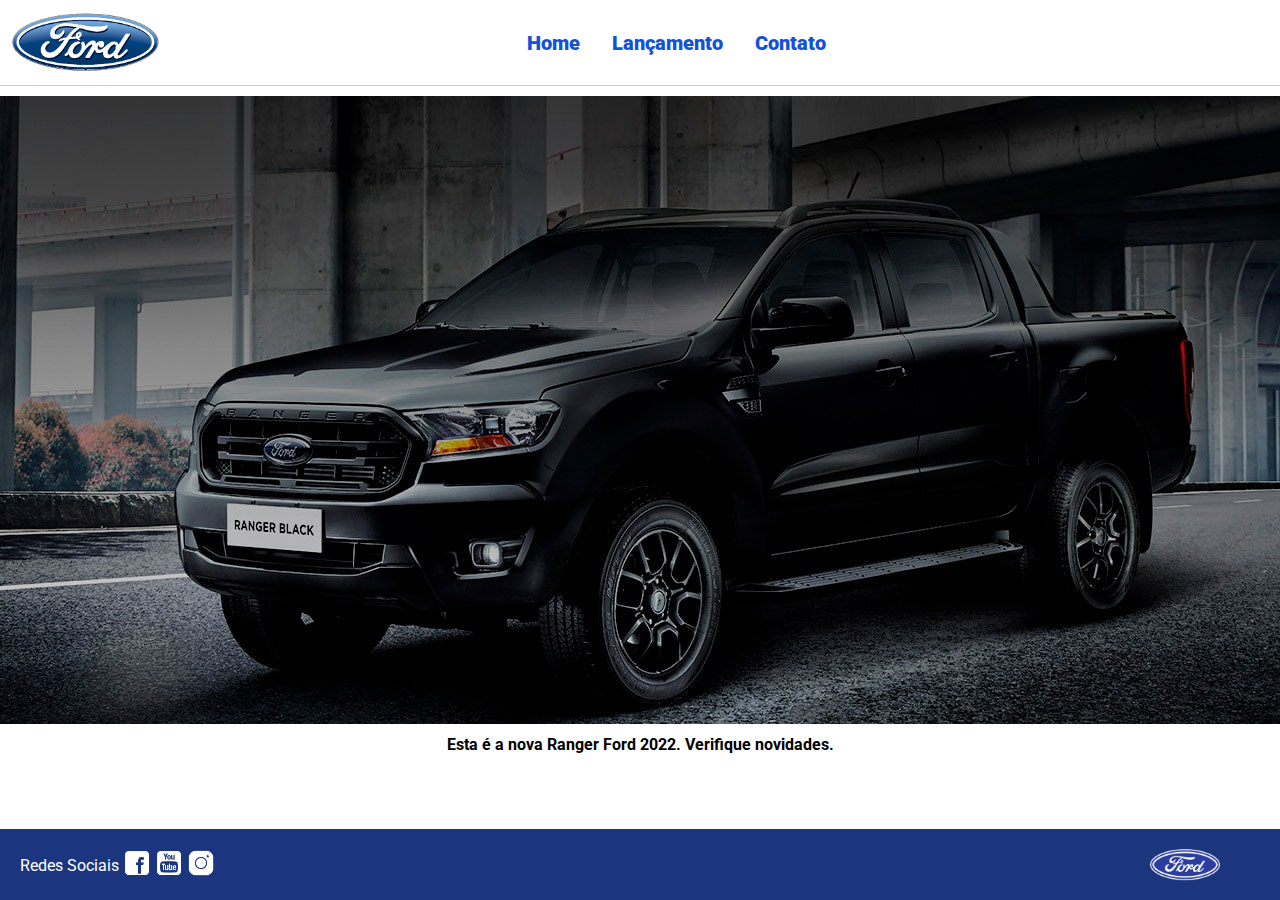
<file: index.html>
<!DOCTYPE html>
<html lang="pt-br">

<head>
    <meta charset="UTF-8">
    <meta http-equiv="X-UA-Compatible" content="IE=edge">
    <meta name="viewport" content="width=device-width, initial-scale=1.0">
    <title>Ford</title>
    <link href="css/reset.css" rel="stylesheet">
    <link href="css/style.css" rel="stylesheet">
    <script src="js/carousel.js"></script>
</head>

<body>
    <header>
        <div>
            <img src="img/logo-ford-256.png" width="150" class="logo" />
        </div>
        <nav>
            <ul>
                <li>
                    <a href="index.html">Home</a>
                </li>
                <li>
                    <a href="lancamento.html">Lançamento</a>
                </li>
                <li>
                    <a href="contato.html">Contato</a>
                </li>
            </ul>
        </nav>

    </header>
    <main>
        <div class="area-carousel">
            <button id="esquerda"> &#10094; </button>
            <div id="carousel"></div>
            <button id="direita"> &#10095; </button>
        </div>
        <div id="carousel-title">
        </div>

        <script>
            //insert each image on carousel

            carouselArr.push(new Carousel("imagem_1.jpg", "Esta é a nova Ranger Ford 2022. Verifique novidades.", "lancamento.html"));
            carouselArr.push(new Carousel("imagem_2.jpg", "Ford a nossa história", "#"));
            carouselArr.push(new Carousel("imagem_3.jpg", "Nova Ford Bronco Sport 2022", "lancamento.html"));
            Carousel.Start(carouselArr);


            // controles para o carrossel:
            const botaoDireita = document.getElementById("direita");
            const botaoEsquerda = document.getElementById("esquerda");

            botaoDireita.addEventListener("click", function() {
                Carousel.moverDireita();
            });
            botaoEsquerda.addEventListener("click", function() {
                Carousel.moverDireita();
            });
        </script>
       
    </main>
    <footer>
        <nav id="social">
            <ul>
                <li><span class="redesociais">Redes Sociais</span></li>
                <li><a href="#" title="Facebook"><img src="img/facebook-50.png"></a></li>
                <li><a href="#" title="YouTube"><img src="img/youtube-squared-50.png"></a></li>
                <li><a href="#" title="Instagram"><img src="img/instagram-logo-50.png"></a></li>
            </ul>
        </nav>
        <div>
            <img src="img/ford-96.png" width="70" />
        </div>
    </footer>
</body>

</html>
</file>
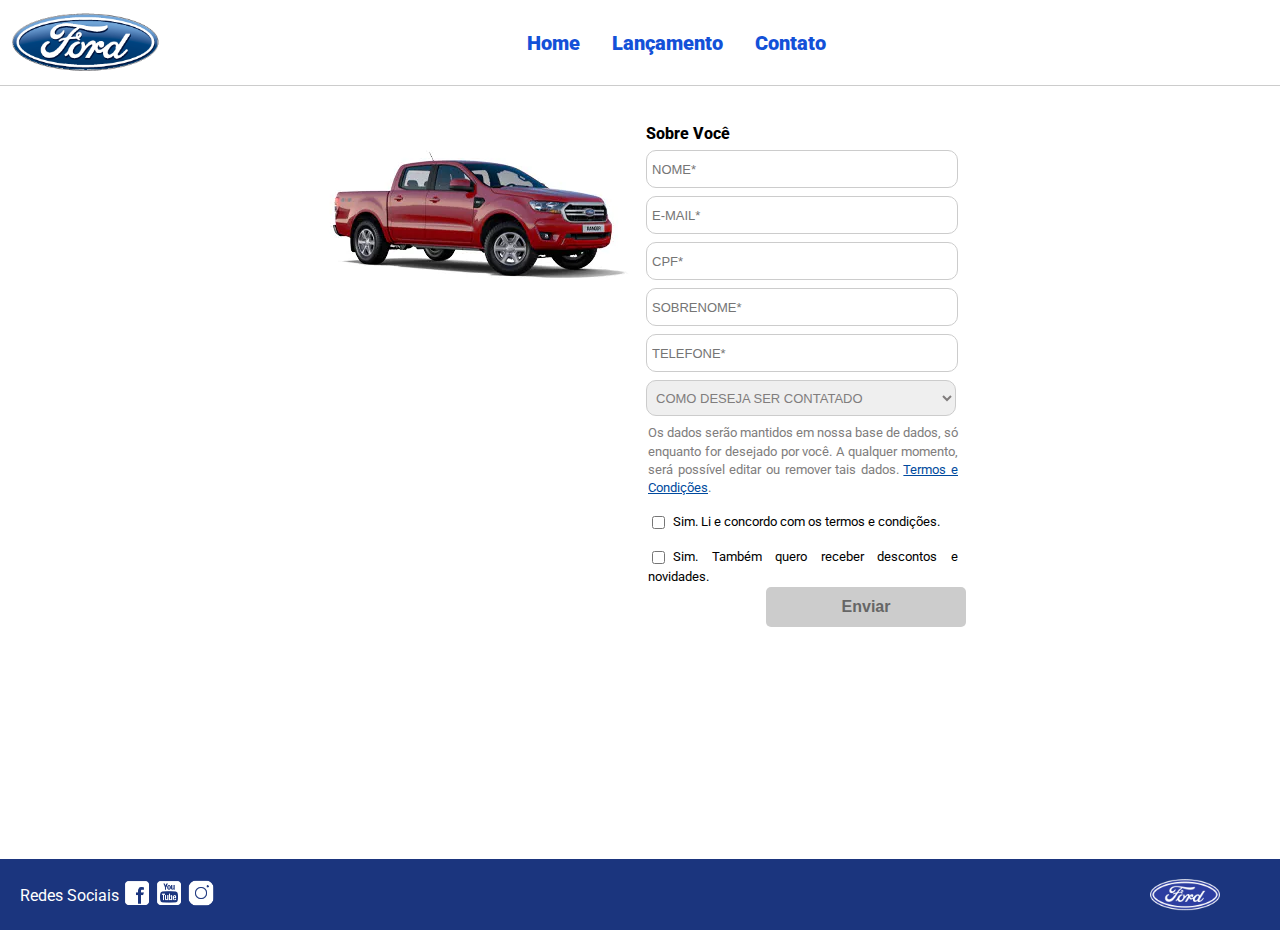
<file: contato.html>
<!DOCTYPE html>
<html lang="pt-br">

<head>
    <meta charset="UTF-8">
    <meta http-equiv="X-UA-Compatible" content="IE=edge">
    <meta name="viewport" content="width=device-width, initial-scale=1.0">
    <title>Ford</title>
    <link href="css/reset.css" rel="stylesheet">
    <link href="css/style.css" rel="stylesheet">
    <link href="css/form.css" rel="stylesheet">
    <script src="js/form.js"></script>
</head>

<body>
    <header>
        <div>
            <img src="img/logo-ford-256.png" width="150" class="logo" />
        </div>
        <nav>
            <ul>
                <li>
                    <a href="index.html">Home</a>
                </li>
                <li>
                    <a href="lancamento.html">Lançamento</a>
                </li>
                <li>
                    <a href="contato.html">Contato</a>
                </li>
            </ul>
        </nav>

    </header>
    <main>
        <div class="forms">
            <div>
                <img src="img/xls 2.2 diesel.jpg">
            </div>
            <div>
                <h2 class="titulo">Sobre Você</h2>
                <form id="formid">
                    <input id="nomeid" type="text" name="nome" placeholder="NOME*" class="fordform" required>
                    <input type="text" name="email" placeholder="E-MAIL*" class="fordform" required>
                    <input type="text" name="cpf" placeholder="CPF*" class="fordform" required>
                    <input type="text" name="sobrenome" placeholder="SOBRENOME*" class="fordform" required>
                    <input type="text" name="telefone" placeholder="TELEFONE*" class="fordform" required>
                    <select name="contato" class="fordform" required>
                        <option selected>COMO DESEJA SER CONTATADO</option>
                        <option>TELEFONE</option>
                        <option>E-MAIL</option>
                    </select>



                    <div class="checkbox-container">
                        <p class="consent-text">
                            Os dados serão mantidos em nossa base de dados, só enquanto for desejado por você. A
                            qualquer momento, será possível editar ou remover tais dados. <a
                                href="https://www.ford.com.br/politica-de-privacidade/" target="_blank">Termos e
                                Condições</a>.
                        </p>
                        <label>
                            <input type="checkbox" id="terms" name="terms_consent">Sim. Li e concordo com os termos e condições.

                        </label>
                        <label>
                            <input type="checkbox" name="newsletter_consent">Sim. Também quero receber descontos e novidades.
                        </label>
                    </div>

                    <button type="submit" id="submit-button">Enviar</button>
                </form>

            </div>
        </div>
    </main>
    <footer>
        <nav id="social">
            <ul>
                <li><span class="redesociais">Redes Sociais</span></li>
                <li><a href="#" title="Facebook"><img src="img/facebook-50.png"></a></li>
                <li><a href="#" title="YouTube"><img src="img/youtube-squared-50.png"></a></li>
                <li><a href="#" title="Instagram"><img src="img/instagram-logo-50.png"></a></li>
            </ul>
        </nav>
        <div>
            <img src="img/ford-96.png" width="70" />
        </div>
    </footer>
</body>

</html>
</file>
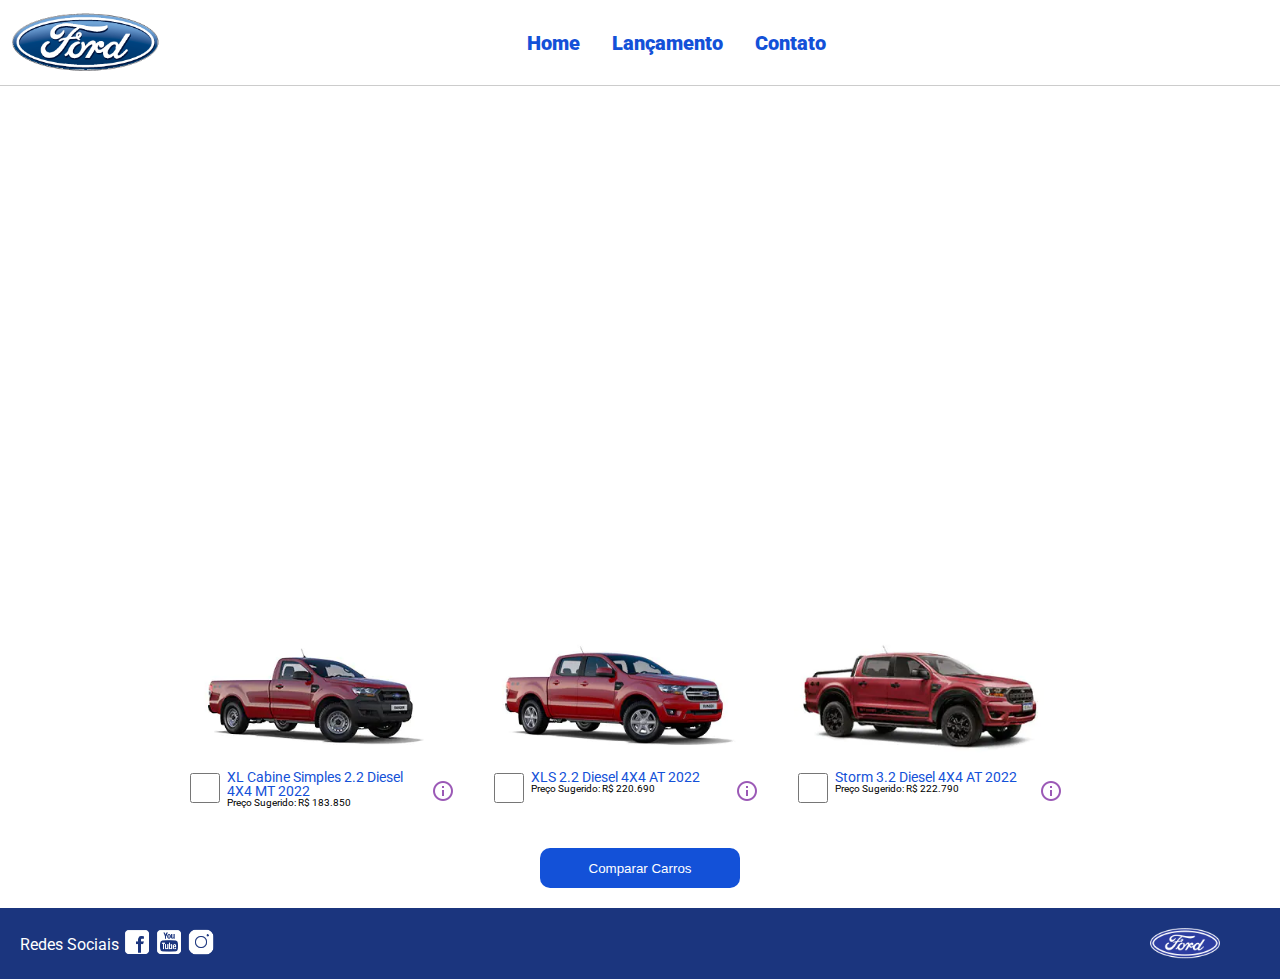
<file: lancamento.html>
<!DOCTYPE html>
<html lang="pt-br">
<head>
    <meta charset="UTF-8">
    <meta http-equiv="X-UA-Compatible" content="IE=edge">
    <meta name="viewport" content="width=device-width, initial-scale=1.0">
    <title>Ford</title>    
    <link href="css/reset.css" rel="stylesheet">
    <link href="css/style.css" rel="stylesheet">
    <link href="css/lancamento.css" rel="stylesheet">
    <script src="js/compare.js"></script>
</head>
<body>
    <header>       
        <div>
            <img src="img/logo-ford-256.png" width="150" class="logo" />
        </div>
        <nav>
            <ul>
                <li>
                    <a href="index.html">Home</a>
                </li>
                <li>
                    <a href="lancamento.html">Lançamento</a>
                </li>
                <li>
                    <a href="contato.html">Contato</a>
                </li>
            </ul>
        </nav>

    </header>
    <main>
        <div>
            <iframe style = "display: block; margin-bottom: 30px; margin-left: auto; margin-right: auto; width: 100%;
            height: 500px;" src="https://www.youtube-nocookie.com/embed/vQsryuNmsL0?controls=0&autoplay=1&modestbranding=0&loop=1&mute=1&rel=0&hd=1" title="YouTube video player" frameborder="0" allow="accelerometer; autoplay; clipboard-write; encrypted-media; gyroscope; picture-in-picture" allowfullscreen></iframe>
        </div>
        <div>
            <ul class="modelcars">
                <li> 
                    <img src="img/XL Cabine.jpg" class="photocar">
                    <div class="infocar">
                        <div>
                            <input type="checkbox" value="car1" class="checkbox" id="checkbox1" onchange="SetCarToCompare(this, new Car('XL Cabine Simples 2.2 Diesel 4X4 MT 2022', 183850, 511, 1821, 232, 1234, 2.2, 160, 1420, 'Aço Estampado 16', 'img/XL Cabine.jpg'));">
                        </div>
                        <div class="info">
                            <span class="textmodel">XL Cabine Simples 2.2 Diesel 4X4 MT 2022</span>
                            <span class="textprice">Preço Sugerido: R$ 183.850</span>
                        </div>
                        <div>
                            <img src="img/info.png">
                        </div>
                    </div>
                </li>
                <li>
                    <img src="img/xls 2.2 diesel.jpg" class="photocar">
                    <div class="infocar">
                        <div>
                            <input type="checkbox" value="car1" class="checkbox" onchange="SetCarToCompare(this, new Car('XLS 2.2 Diesel 4X4 AT 2022', 220690, 511, 1821, 232, 1076, 2.2, 160, 1180, 'Aço Estampado 16', 'img/xls 2.2 diesel.jpg'));">
                        </div>
                        <div class="info">
                            <span class="textmodel">XLS 2.2 Diesel 4X4 AT 2022</span>
                            <span class="textprice">Preço Sugerido: R$ 220.690</span>
                        </div>
                        <div>
                            <img src="img/info.png">
                        </div>
                    </div>
                </li>
                <li>
                    <img src="img/storm.jpg" class="photocar">
                    <div class="infocar">
                        <div>
                            <input type="checkbox" value="car1" class="checkbox" onchange="SetCarToCompare(this, new Car('Storm 3.2 Diesel 4X4 AT 2022', 222790, 511, 1821, 232, 1040, 3.2, 200, 1180, 'Liga Leve 17', 'img/storm.jpg'));">
                        </div>
                        <div class="info">
                            <span class="textmodel">Storm 3.2 Diesel 4X4 AT 2022</span>
                            <span class="textprice">Preço Sugerido: R$ 222.790</span>
                        </div>
                        <div>
                            <img src="img/info.png">
                        </div>
                    </div>
                </li>
            </ul>
        </div>
        <div style="text-align: center;padding-bottom: 20px;">
            <button type="button" style="height: 40px; width: 200px;" onclick="ShowCompare()">Comparar Carros</button>
        </div> 
    </main>
    <footer>
        <nav id="social">
            <ul>
                <li><span class="redesociais">Redes Sociais</span></li>
                <li><a href="#" title="Facebook"><img src="img/facebook-50.png"></a></li>
                <li><a href="#" title="YouTube"><img src="img/youtube-squared-50.png"></a></li>
                <li><a href="#" title="Instagram"><img src="img/instagram-logo-50.png"></a></li>
            </ul>
        </nav>
        <div>
           <img src="img/ford-96.png" width="70"  />
        </div>
    </footer> 
    <div id="compare">
        <table>
            <tbody>
            <tr >
            <td>&nbsp;</td>
            <td id="compare_image_0"></td>
            <td id="compare_image_1"></td>
            </tr>
            <tr >
            <td>Modelo</td>
            <td id="compare_modelo_0"></td>
            <td id="compare_modelo_1"></td>
            </tr>
            <tr >
            <td>Altura da ca&ccedil;amba (mm)</td>
            <td id="compare_alturaCacamba_0"></td>
            <td id="compare_alturaCacamba_1"></td>
            </tr>
            <tr >
            <td >Altura do ve&iacute;culo (mm)</td>
            <td id="compare_alturaVeiculo_0"></td>
            <td id="compare_alturaVeiculo_1"></td>
            </tr>
            <tr>
            <td>Altura livre do solo (mm)</td>
            <td id="compare_alturaSolo_0"></td>
            <td id="compare_alturaSolo_1"></td>
            </tr>
            <tr >
            <td >Capacidade de carga (Kg)</td>
            <td id="compare_capacidadeCarga_0"></td>
            <td id="compare_capacidadeCarga_1"></td>
            </tr>
            <tr >
            <td >Motor</td>
            <td id="compare_motor_0"></td>
            <td id="compare_motor_1"></td>
            </tr>
            <tr >
            <td >Pot&ecirc;ncia (cv)</td>
            <td id="compare_potencia_0"></td>
            <td id="compare_potencia_1"></td>
            </tr>
            <tr >
            <td >Volume de ca&ccedil;amba (L)</td>
            <td id="compare_volumeCacamba_0"></td>
            <td id="compare_volumeCacamba_1"></td>
            </tr>
            <tr >
            <td >Roda</td>
            <td id="compare_roda_0"></td>
            <td id="compare_roda_1"></td>
            </tr>
            <tr >
            <td >Pre&ccedil;o</td>
            <td id="compare_preco_0"></td>
            <td id="compare_preco_1"></td>
            </tr>
            </tbody>
            
        </table>
        <div style="text-align: center;padding-bottom: 20px;">
            <button type="button" style="height: 40px; width: 200px;" onclick="HideCompare()">Fechar</button>
        </div> 
    </div>   
</body>
</html>
</file>
<file: css/style.css>
@import url('https://fonts.googleapis.com/css2?family=Roboto:wght@300&display=swap');

body {
    background: #FFFFFF;
    height: 100%;
    font-family: 'Roboto', sans-serif;
}

html {
    height: 100%;
}

div#carousel {
    
    -webkit-transition: all .3s ease-in-out;
    -moz-transition: all .3s ease-in-out;
    transition: all .3s ease-in-out;
    
}

div#carousel-title a {
    text-decoration: none;
}

div#carousel-title  {
    display: block;
    text-align: center;
    margin-top: 10px;
    margin-bottom: 10px;
    font-weight: bold;
}

header ul {
    text-align: center;
    margin-left: auto;
    margin-right: auto;
    display: block;
}

ul {
	display: inline-block;
}

header {
    background: #FFFFFF;
    border-bottom: 1px solid #ccc;
    margin-bottom: 10px;
    padding: 10px;
}

header div {
    display: inline;
    vertical-align: middle;
}

header nav {
    display: inline-block;
    vertical-align: middle;
    width: 80vw;
}

header nav a {
    color: #1351d8;
    font-size: 20px;
    text-decoration: none;
    font-weight: 900;
    margin-left: 14px;
    margin-right: 14px;
}

header nav a:hover {
    color: #1b357e;
    text-decoration: none;
    font-weight: 900;
}

nav li {
    display: inline;
    list-style: none;
}

main {
    min-height: calc(100% - 167px);
    
}

nav#social {
    display: inline;
    width: 80%;
}

nav#social ul img {
    width: 28px;
}

span.redesociais {
    color: #ffffff;
    vertical-align: super;
}

footer {
    background: #1B357E;
    padding: 20px;
}

footer div {
    display: inline;
    float: right;
    margin-right: 40px;
}

.area-carousel {
    display: flex;
    justify-content: center;
    align-items: center;
    gap: 20px;
}
#esquerda, #direita {
    padding: 30px;
    font-size: 30px;
}
    
.botoes {

    
    
   
}

button:hover {
    background: #1b357e;
}
button {
  
    
    background: #1351d8;
    color: #fff;
    border: 0px;
    border-radius: 10px;
    
}
</file>
<file: css/form.css>
.fordform {
    display: block;
    width: 300px;
    border: 1px solid #cccccc;
    border-radius: 10px;
    height: 26px;
    margin: 8px;
    font-size: 13px;
    padding: 5px;
}

select.fordform {
    width: 310px;
    height: 36px;
    color: #807d7d;
}

input:focus-visible {
    outline: none;
    
}

select:focus-visible {
    outline: none;
}

main div {
    display: inline-block;
    vertical-align: top;
    text-align: left;
    
    
}

.forms {
    display: block;
    text-align: center;
    margin-top: 40px;
}

h2 {
    text-align: left;
    font-weight: 800;
}

.checkbox-container{
    display: flex;
    flex-direction: column;
    
}

/* ESTILO DO BOTÃO MODIFICADO PARA SE PARECER COM A IMAGEM 
*/
button#submit-button {
    width: 200px; /* Largura igual ao select */
    height: 40px;
    /* margin: 15px 8px 8px 8px; */
    float: right; 
    background-color: #004a9e; /* Azul da Ford/imagem */
    color: white;
    border: none;
    border-radius: 5px;
    font-size: 16px;
    font-weight: bold;
    cursor: pointer;
}

/* Estilo do botão quando desabilitado (Passo 4) */
button#submit-button:disabled {
    background-color: #cccccc;
    color: #666666;
    cursor: not-allowed;
    transform: none;
}


.titulo {
    margin-left: 8px;
}

/*
  NOVOS ESTILOS PARA OS ELEMENTOS DE CONSENTIMENTO (Passos 1, 2, 3)
*/
.consent-text {
    font-size: 13px;
    color: #807d7d;
    /* margin: 15px 8px; */
    line-height: 1.4;
    max-width: 310px; /* Alinhar com o formulário */
}

.checkbox-container {
    /* margin: 15px 8px; */
    max-width: 310px;
    gap: 15px;
    margin-left: 10px;
    text-align: justify;
}

.checkbox-container label {
    display: block; /* Faz um checkbox ficar abaixo do outro */
    /* margin-bottom: 12px; */
    font-size: 13px;
    color: #000000;
    line-height: 1.5;
}

.checkbox-container input[type="checkbox"] {
    margin-right: 8px;
    /* Alinha o checkbox com o texto */
    vertical-align: middle; 
}

.checkbox-container a {
    color: #004a9e;
    text-decoration: underline;
}

.checkbox-container a:hover {
    text-decoration: none;
}


/*----- MODIFICAÇÕES DO FORMULÁRIO E BOTÕES -----*/

#formid input:hover, 
#formid select:hover,
#formid input:focus,
#formid select:focus {
  
  border-color: #004a9e;
  box-shadow: 0 0 8px rgba(0, 74, 158, 0.4);
}


#formid button[type="submit"] {
    /* O seu transition foi movido para o seletor principal do botão */
    transition: transform 0.5s ease-in-out, background-color 0.3s;
}


/* Aplicar o hover apenas quando o botão NÃO estiver desabilitado */
#formid button[type="submit"]:hover:not(:disabled) {
  background-color: #003a7e; /* Escurece o azul no hover */
  transform: scale(1.02); /* Mantém sua animação de escala */
}
</file>
<file: css/lancamento.css>
ul.modelcars {
    display: block;
    text-align: center;
    margin-bottom: 40px;
}

ul.modelcars li {
    display: inline-block;
    text-align: left;
    width: 300px;
    vertical-align: top;
}

img.photocar {
    display: block;
    width: 250px;
}

.checkbox {
    width: 30px;
    height: 30px;
    border: 1px solid #1b357e;
}

.infocar div {
    display: inline-block;
}

.info {
    width: 200px;
    vertical-align: top;
}

.textmodel {
    display: block;
    text-align: left;
    font-size: 14px;
    color: #1351d8;
    
}
.textprice {
    display: block;
    text-align: left;
    font-size: 10px;
}

table {
    border-collapse: collapse;
    width: 80%;
    margin-left: auto;
    margin-right: auto;
    margin-top: 2vh;
    margin-bottom: 10px;
  }
  
  th, td {
    text-align: left;
    padding: 8px;
  }

  td:nth-child(1) {  
    font-weight: 700;
    width: 40%;
  }

  tr:nth-child(even) {background-color: #f2f2f2;}

div#compare {
    position: absolute;
    display: none;
    width: 50vw;
    max-width: 800px;
    min-width: 400px;
    height: 80vh;
    max-height: 700px;
    min-height: 350px;
    background: #fff;
    top: calc(100vh - 80%);
    left: 25vw;
    border-radius: 10px;
    padding: 10px;
    -webkit-box-shadow: 1px 1px 6px 0px rgb(0 0 0 / 34%);
    box-shadow: 1px 1px 6px 0px rgb(0 0 0 / 34%);
}
</file>
